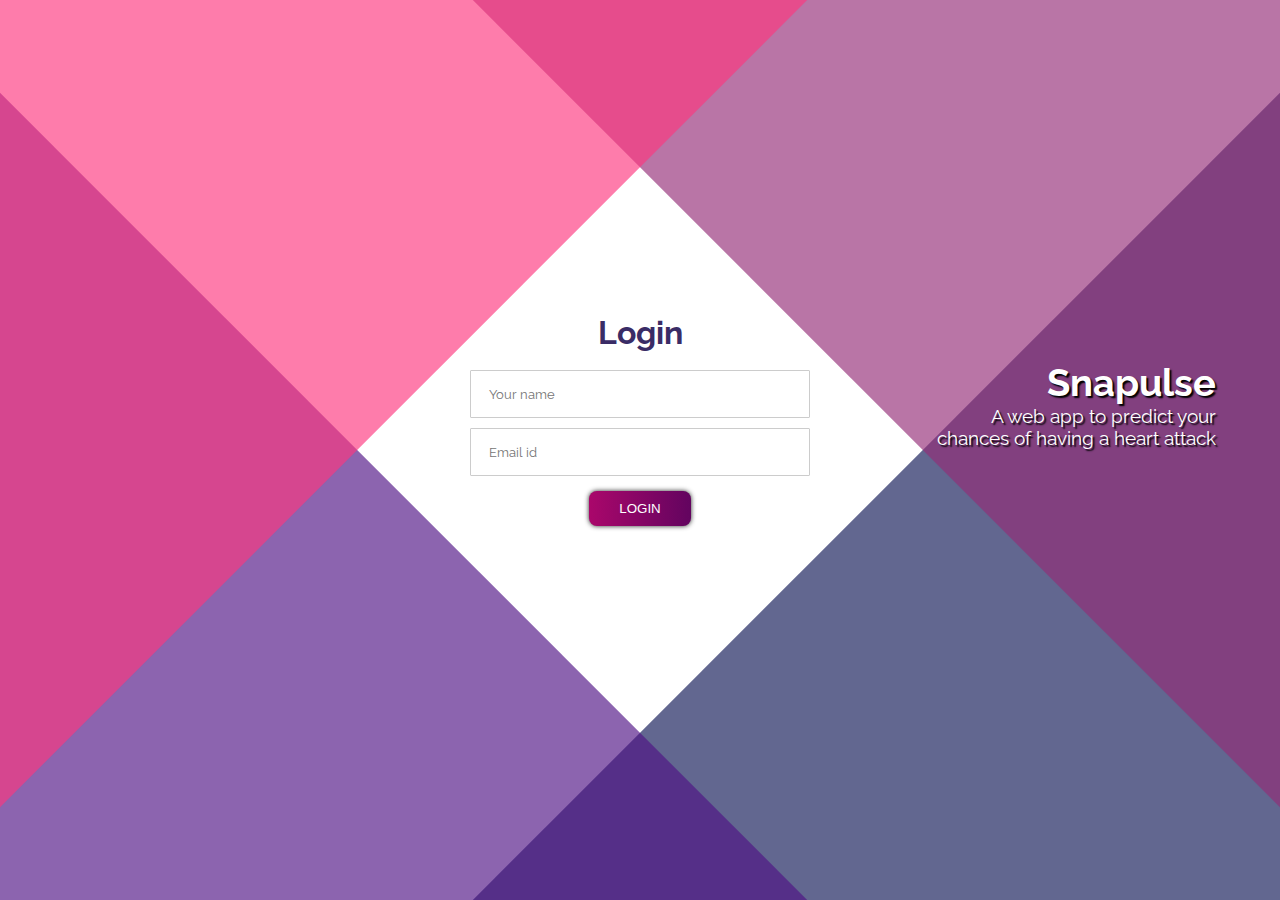
<file: template/index.html>
<!DOCTYPE html>
<html lang="en">

<head>
    <meta charset="UTF-8">
    <meta name="viewport" content="width=device-width, initial-scale=1.0">
    <title>Login Page</title>
    <link rel="stylesheet" href="/static/styleindex.css">
</head>

<body>
    <div class="container" onclick="">
        <form action="/detail" method="POST">
            <div class="top"></div>
            <div class="bottom"></div>
            <div class="center">
                <h2>Login</h2>
                <input type="name" name="Username" id="Username" placeholder=" Your name" required>
                <input type="email" name="email" id="email" placeholder=" Email id">
                <button class="btn-grad" type="submit">Login</button>
                <h2>&nbsp;</h2>
            </div>
        </form>
        <div class="title">
            <h1>Snapulse</h1>
            <p>A web app to predict your<br>
                chances of having a heart attack</p>
        </div>
    </div>

</body>

</html>
</file>
<file: static/styleindex.css>
@import url('https://fonts.googleapis.com/css?family=Raleway:400,700');

*, *:before, *:after {
  box-sizing: border-box;
  padding: 0;
  margin: 0;
}

h2{
    line-height: 2em;
    font-size: 2em;
    color: #3a2c66;
}
body {
  min-height: 100vh;
  font-family: 'Raleway', sans-serif;
}

.container {
  position: absolute;
  width: 100%;
  height: 100%;
  overflow: hidden;
}

.container:hover,
.container:active {
  .top:before,
  .top:after,
  .bottom:before,
  .bottom:after {
    margin-left: 200px;
    transform-origin: -200px 50%;
    transition-delay: 0s;
  }

  .center {
    opacity: 1;
    transition-delay: 0.2s;
  }
}

.top:before,
.bottom:before,
.top:after,
.bottom:after {
  content: '';
  display: block;
  position: absolute;
  width: 200vmax;
  height: 200vmax;
  top: 50%;
  left: 50%;
  margin-top: -100vmax;
  transform-origin: 0 50%;
  transition: all 0.5s cubic-bezier(0.445, 0.05, 0, 1);
  z-index: 10;
  opacity: 0.65;
  transition-delay: 0.2s;
}

.top:before {
  transform: rotate(45deg);
  background: #0E1555;
}

.top:after {
  transform: rotate(135deg);
  background: #4E1184;
}

.bottom:before {
  transform: rotate(-45deg);
  background: #932B77;
}

.bottom:after {
  transform: rotate(-135deg);
  background: #FD367E;
}

.center {
  position: absolute;
  width: 400px;
  height: 400px;
  top: 50%;
  left: 50%;
  margin-left: -200px;
  margin-top: -200px;
  display: flex;
  flex-direction: column;
  justify-content: center;
  align-items: center;
  padding: 30px;
  opacity: 0;
  transition: all 0.5s cubic-bezier(0.445, 0.05, 0, 1);
  transition-delay: 0s;
  color: #333;
}

.center input {
  width: 100%;
  padding: 15px;
  margin: 5px;
  border-radius: 1px;
  border: 1px solid #ccc;
  font-family: inherit;
}

input:focus::placeholder {
    color: transparent;
  }

         
         
  .btn-grad {
    background-image: linear-gradient(to right, #AA076B 0%, #61045F  51%, #AA076B  100%);
    margin: 10px;
    padding: 10px 30px;
    text-align: center;
    text-transform: uppercase;
    transition: 0.5s;
    background-size: 200% auto;
    color: white;            
    box-shadow: 0 0 20px #eee;
    border-radius: 8px;
    display: block;
    box-shadow: 0 0 5px  #282828;
    border: transparent;
  }

  .btn-grad:hover {
    background-position: right center; /* change the direction of the change here */
    color: #fff;
    text-decoration: none;
  }
 
 .title{
  z-index: 999;
  text-align: right;
  justify-content: center;
  position: relative;
  right: 5%;
  top:  40% ;
  font-size: larger;
  width: 30%;
  text-shadow: 1.5px 1.5px 1.5px black;
  color: #fff;
  left: 65%;
 }
 @media(max-width:1250px) {
  .container:hover{
    .title
   {
    pointer-events:none;
    opacity: 0;
   }
  }
 }
</file>
